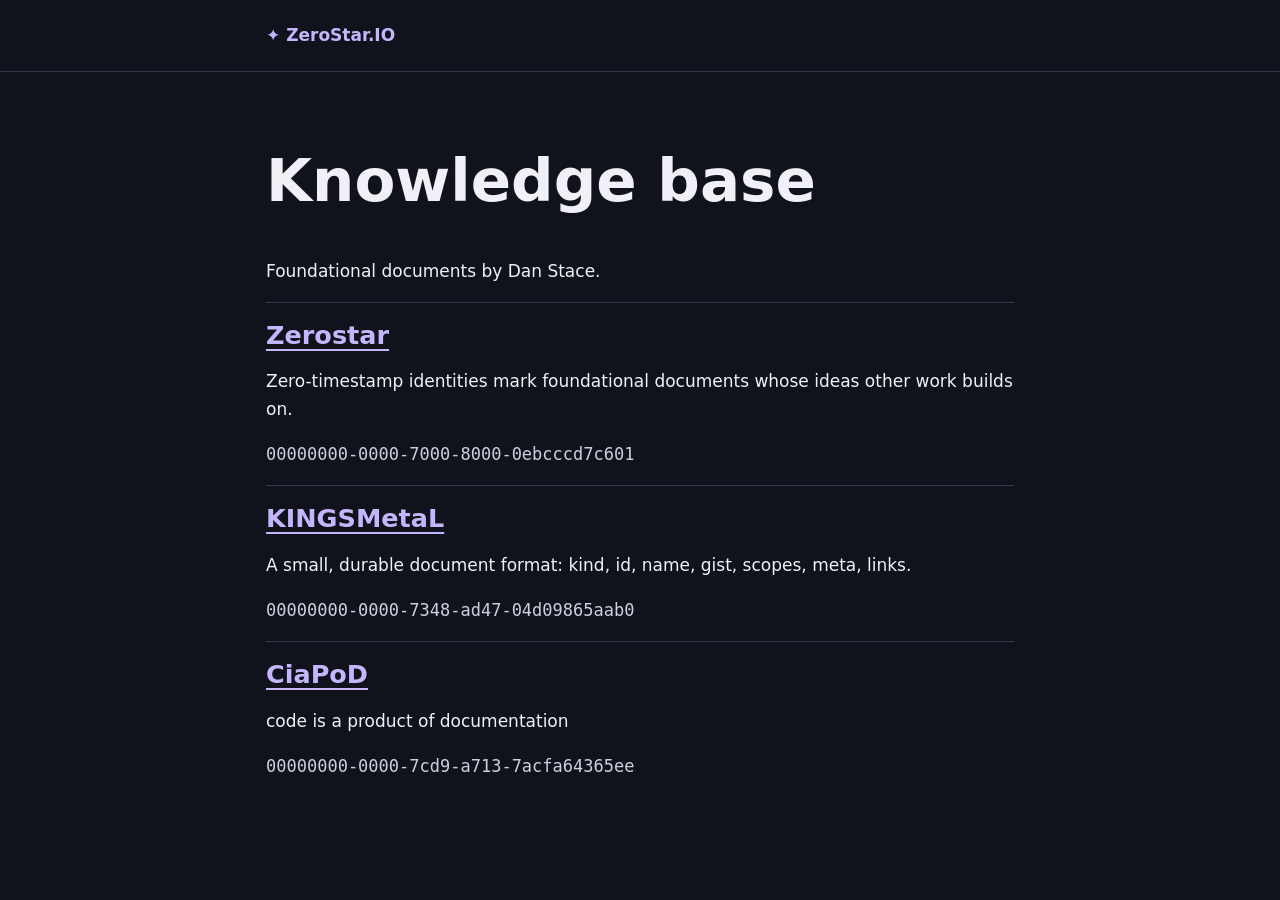
<file: docs/index.html>
<!doctype html>
<html lang="en">
<meta charset="utf-8">
<meta name="viewport" content="width=device-width, initial-scale=1">
<title>Knowledge base · ZeroStar.IO</title>
<link rel="stylesheet" href="style.css">
<header><a href="index.html">✦ ZeroStar.IO</a></header>
<main><h1>Knowledge base</h1><p>Foundational documents by Dan Stace.</p><ul class='records'><li><h2><a href='kb/00000000-0000-7000-8000-0ebcccd7c601.html'>Zerostar</a></h2><p>Zero-timestamp identities mark foundational documents whose ideas other work builds on.</p><code>00000000-0000-7000-8000-0ebcccd7c601</code></li>
<li><h2><a href='kb/00000000-0000-7348-ad47-04d09865aab0.html'>KINGSMetaL</a></h2><p>A small, durable document format: kind, id, name, gist, scopes, meta, links.</p><code>00000000-0000-7348-ad47-04d09865aab0</code></li>
<li><h2><a href='kb/00000000-0000-7cd9-a713-7acfa64365ee.html'>CiaPoD</a></h2><p>code is a product of documentation</p><code>00000000-0000-7cd9-a713-7acfa64365ee</code></li></ul></main>
</html>
</file>
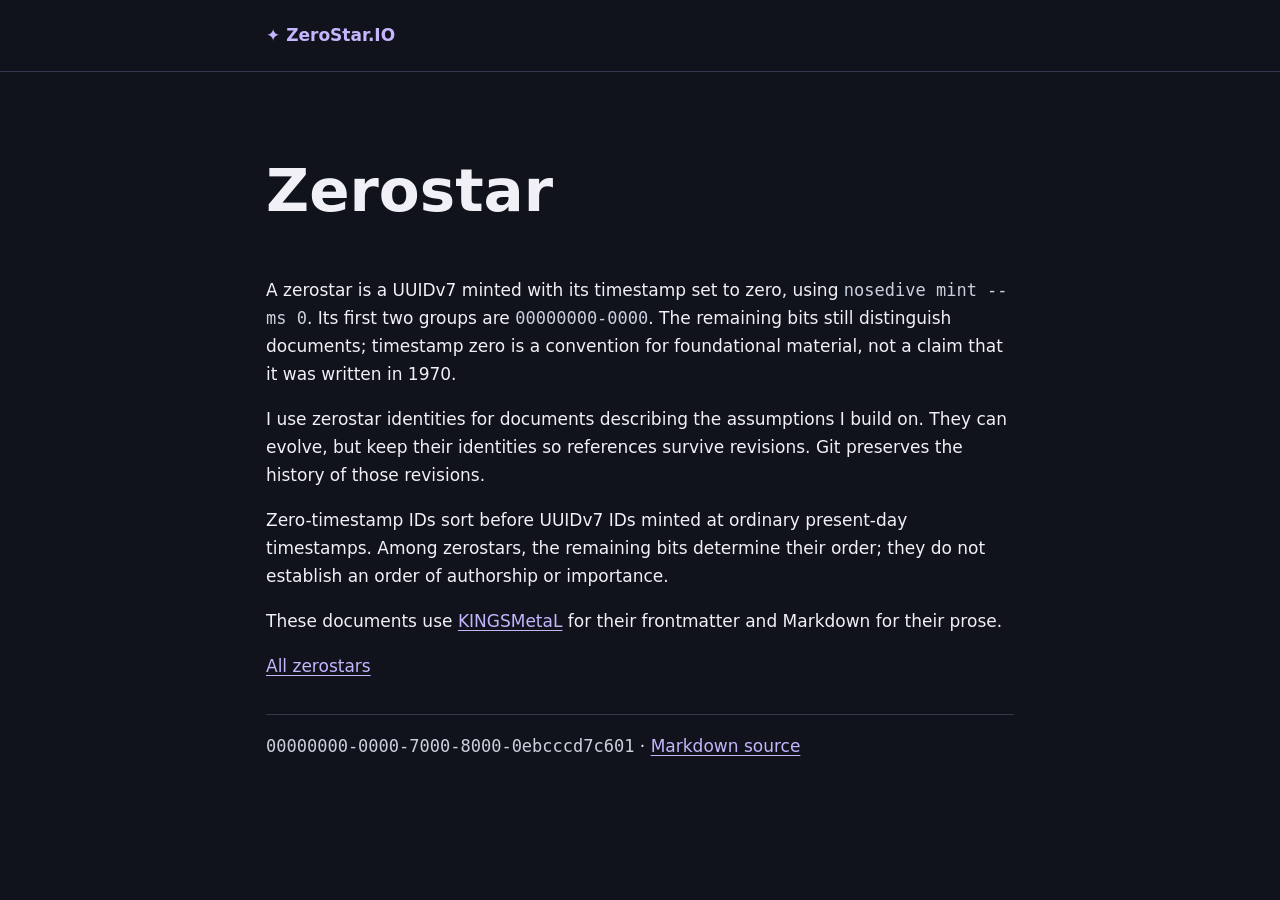
<file: docs/kb/00000000-0000-7000-8000-0ebcccd7c601.html>
<!doctype html>
<html lang="en">
<meta charset="utf-8">
<meta name="viewport" content="width=device-width, initial-scale=1">
<title>Zerostar · ZeroStar.IO</title>
<link rel="stylesheet" href="../style.css">
<header><a href="../index.html">✦ ZeroStar.IO</a></header>
<main><article><h1 id="zerostar">Zerostar</h1>
<p>A zerostar is a UUIDv7 minted with its timestamp set to zero, using <code>nosedive mint --ms 0</code>. Its first two groups are <code>00000000-0000</code>. The remaining bits still distinguish documents; timestamp zero is a convention for foundational material, not a claim that it was written in 1970.</p>
<p>I use zerostar identities for documents describing the assumptions I build on. They can evolve, but keep their identities so references survive revisions. Git preserves the history of those revisions.</p>
<p>Zero-timestamp IDs sort before UUIDv7 IDs minted at ordinary present-day timestamps. Among zerostars, the remaining bits determine their order; they do not establish an order of authorship or importance.</p>
<p>These documents use <a href="00000000-0000-7348-ad47-04d09865aab0.html">KINGSMetaL</a> for their frontmatter and Markdown for their prose.</p>
<p><a href="../index.html">All zerostars</a></p>
</article><footer><code>00000000-0000-7000-8000-0ebcccd7c601</code> · <a href='00000000-0000-7000-8000-0ebcccd7c601.md'>Markdown source</a></footer></main>
</html>
</file>
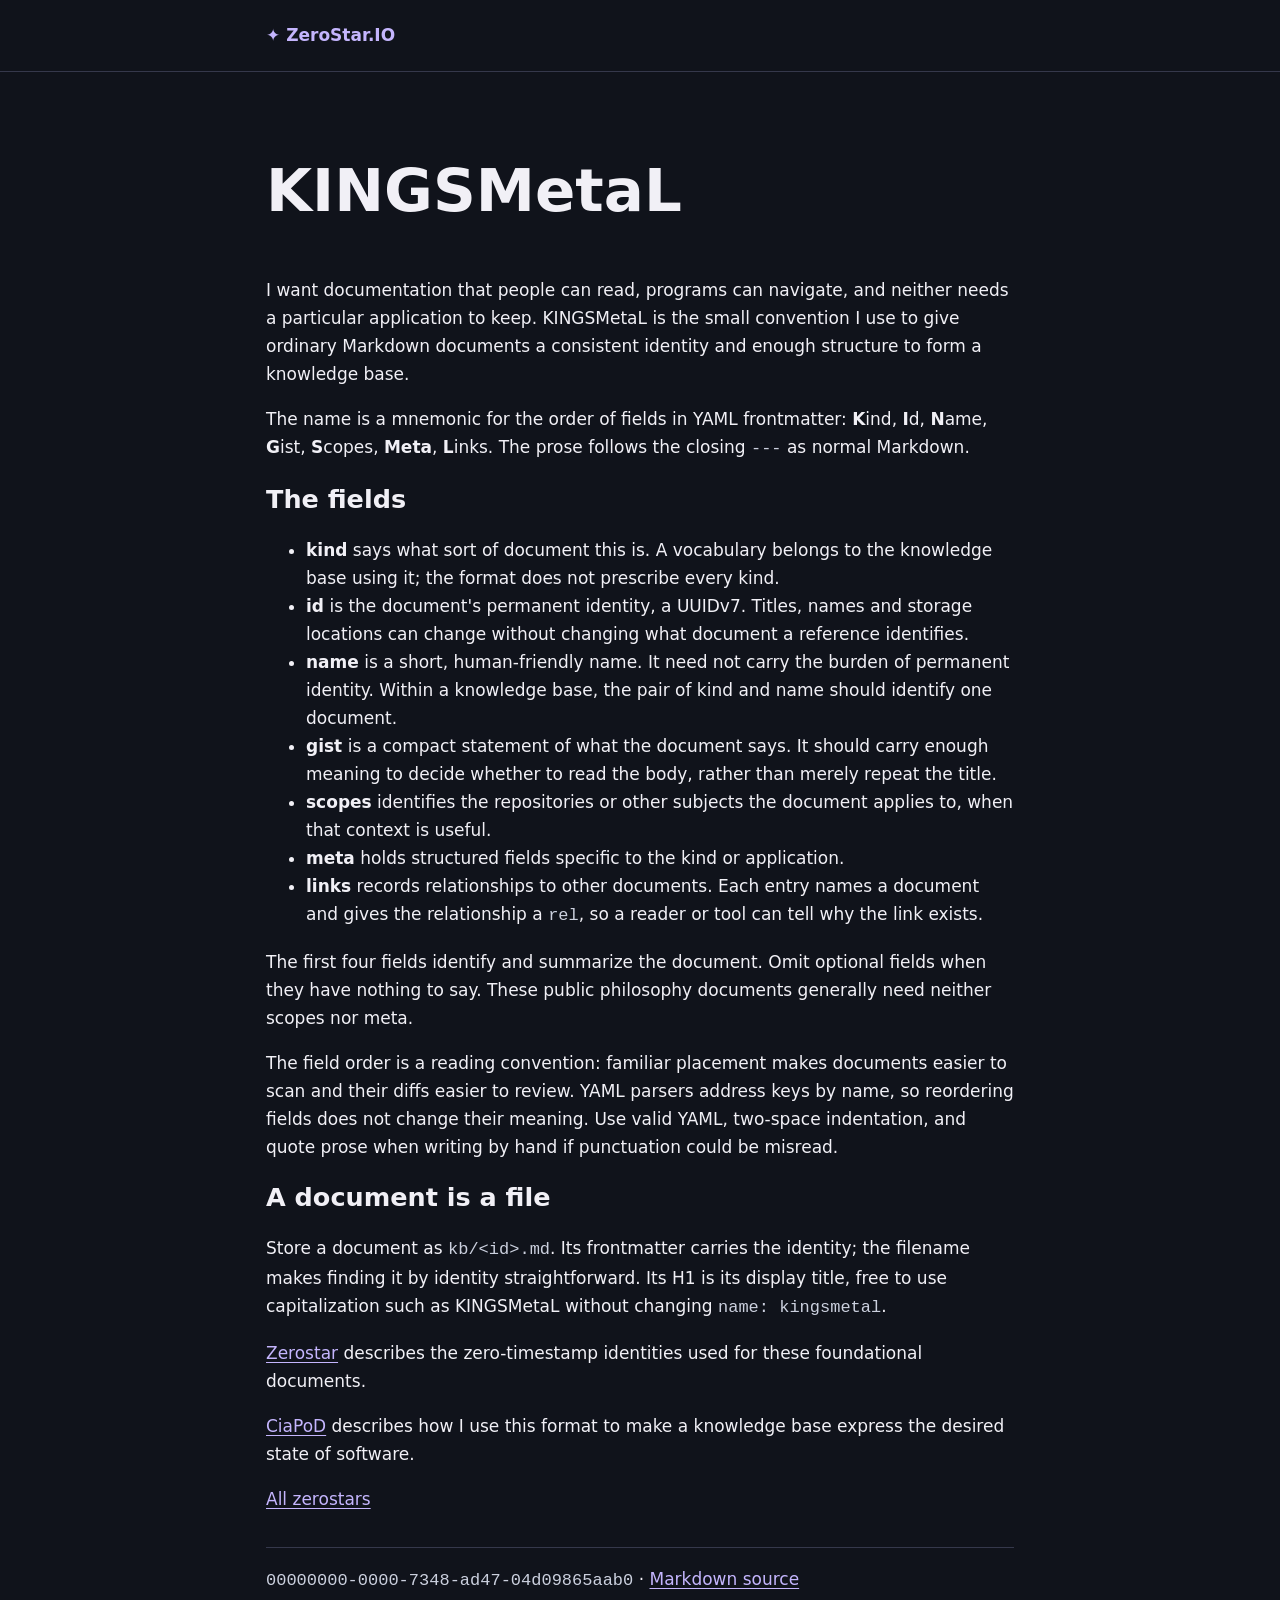
<file: docs/kb/00000000-0000-7348-ad47-04d09865aab0.html>
<!doctype html>
<html lang="en">
<meta charset="utf-8">
<meta name="viewport" content="width=device-width, initial-scale=1">
<title>KINGSMetaL · ZeroStar.IO</title>
<link rel="stylesheet" href="../style.css">
<header><a href="../index.html">✦ ZeroStar.IO</a></header>
<main><article><h1 id="kingsmetal">KINGSMetaL</h1>
<p>I want documentation that people can read, programs can navigate, and neither needs a particular application to keep. KINGSMetaL is the small convention I use to give ordinary Markdown documents a consistent identity and enough structure to form a knowledge base.</p>
<p>The name is a mnemonic for the order of fields in YAML frontmatter: <strong>K</strong>ind, <strong>I</strong>d, <strong>N</strong>ame, <strong>G</strong>ist, <strong>S</strong>copes, <strong>Meta</strong>, <strong>L</strong>inks. The prose follows the closing <code>---</code> as normal Markdown.</p>
<h2 id="the-fields">The fields</h2>
<ul>
<li><strong>kind</strong> says what sort of document this is. A vocabulary belongs to the knowledge base using it; the format does not prescribe every kind.</li>
<li><strong>id</strong> is the document's permanent identity, a UUIDv7. Titles, names and storage locations can change without changing what document a reference identifies.</li>
<li><strong>name</strong> is a short, human-friendly name. It need not carry the burden of permanent identity. Within a knowledge base, the pair of kind and name should identify one document.</li>
<li><strong>gist</strong> is a compact statement of what the document says. It should carry enough meaning to decide whether to read the body, rather than merely repeat the title.</li>
<li><strong>scopes</strong> identifies the repositories or other subjects the document applies to, when that context is useful.</li>
<li><strong>meta</strong> holds structured fields specific to the kind or application.</li>
<li><strong>links</strong> records relationships to other documents. Each entry names a document and gives the relationship a <code>rel</code>, so a reader or tool can tell why the link exists.</li>
</ul>
<p>The first four fields identify and summarize the document. Omit optional fields when they have nothing to say. These public philosophy documents generally need neither scopes nor meta.</p>
<p>The field order is a reading convention: familiar placement makes documents easier to scan and their diffs easier to review. YAML parsers address keys by name, so reordering fields does not change their meaning. Use valid YAML, two-space indentation, and quote prose when writing by hand if punctuation could be misread.</p>
<h2 id="a-document-is-a-file">A document is a file</h2>
<p>Store a document as <code>kb/&lt;id&gt;.md</code>. Its frontmatter carries the identity; the filename makes finding it by identity straightforward. Its H1 is its display title, free to use capitalization such as KINGSMetaL without changing <code>name: kingsmetal</code>.</p>
<p><a href="00000000-0000-7000-8000-0ebcccd7c601.html">Zerostar</a> describes the zero-timestamp identities used for these foundational documents.</p>
<p><a href="00000000-0000-7cd9-a713-7acfa64365ee.html">CiaPoD</a> describes how I use this format to make a knowledge base express the desired state of software.</p>
<p><a href="../index.html">All zerostars</a></p>
</article><footer><code>00000000-0000-7348-ad47-04d09865aab0</code> · <a href='00000000-0000-7348-ad47-04d09865aab0.md'>Markdown source</a></footer></main>
</html>
</file>
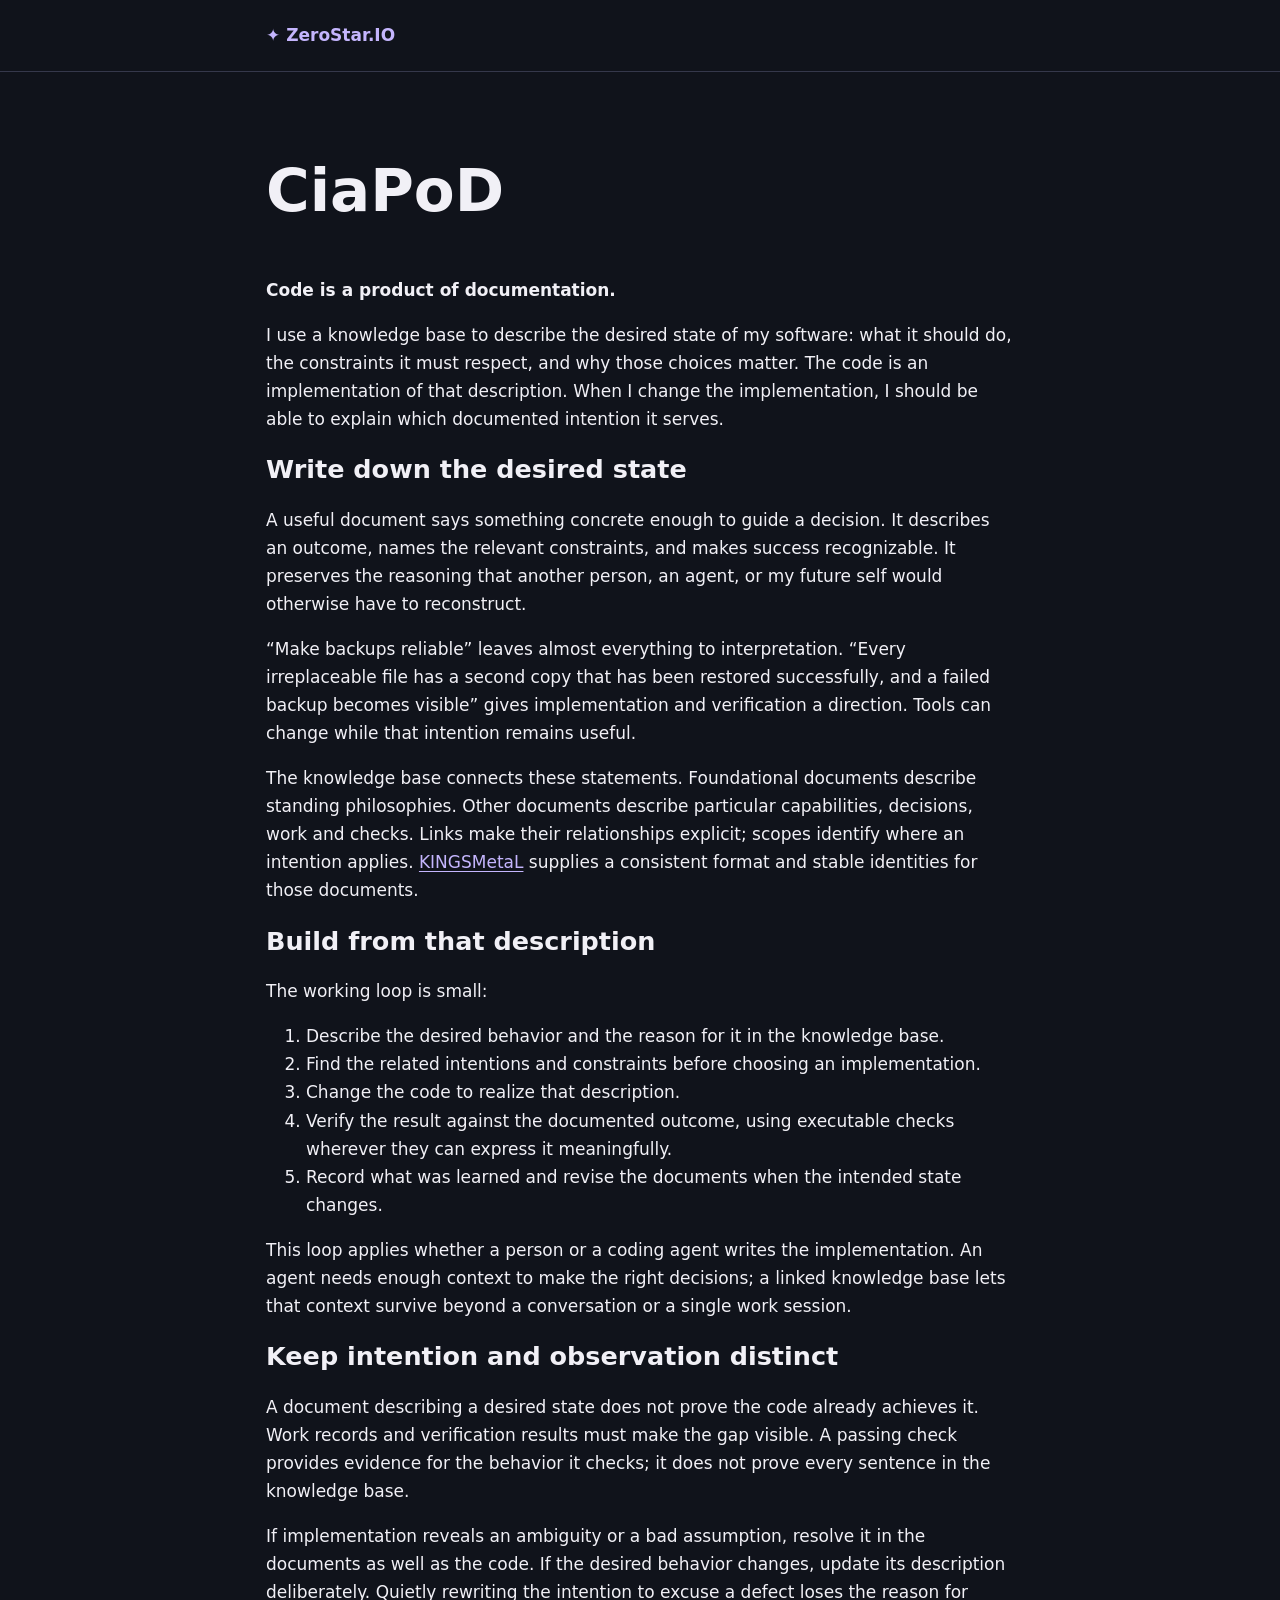
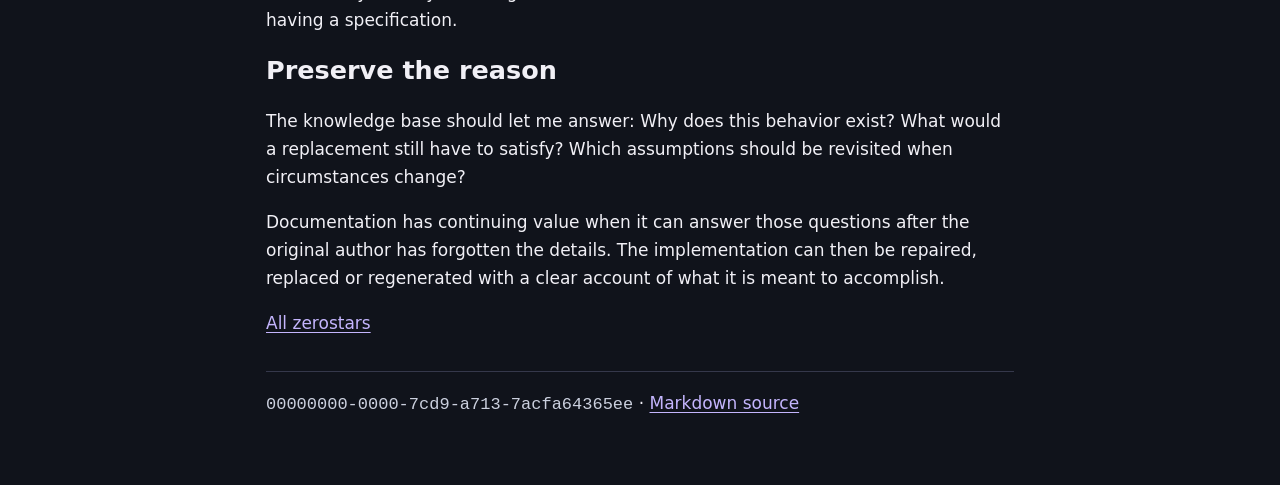
<file: docs/kb/00000000-0000-7cd9-a713-7acfa64365ee.html>
<!doctype html>
<html lang="en">
<meta charset="utf-8">
<meta name="viewport" content="width=device-width, initial-scale=1">
<title>CiaPoD · ZeroStar.IO</title>
<link rel="stylesheet" href="../style.css">
<header><a href="../index.html">✦ ZeroStar.IO</a></header>
<main><article><h1 id="ciapod">CiaPoD</h1>
<p><strong>Code is a product of documentation.</strong></p>
<p>I use a knowledge base to describe the desired state of my software: what it should do, the constraints it must respect, and why those choices matter. The code is an implementation of that description. When I change the implementation, I should be able to explain which documented intention it serves.</p>
<h2 id="write-down-the-desired-state">Write down the desired state</h2>
<p>A useful document says something concrete enough to guide a decision. It describes an outcome, names the relevant constraints, and makes success recognizable. It preserves the reasoning that another person, an agent, or my future self would otherwise have to reconstruct.</p>
<p>“Make backups reliable” leaves almost everything to interpretation. “Every irreplaceable file has a second copy that has been restored successfully, and a failed backup becomes visible” gives implementation and verification a direction. Tools can change while that intention remains useful.</p>
<p>The knowledge base connects these statements. Foundational documents describe standing philosophies. Other documents describe particular capabilities, decisions, work and checks. Links make their relationships explicit; scopes identify where an intention applies. <a href="00000000-0000-7348-ad47-04d09865aab0.html">KINGSMetaL</a> supplies a consistent format and stable identities for those documents.</p>
<h2 id="build-from-that-description">Build from that description</h2>
<p>The working loop is small:</p>
<ol>
<li>Describe the desired behavior and the reason for it in the knowledge base.</li>
<li>Find the related intentions and constraints before choosing an implementation.</li>
<li>Change the code to realize that description.</li>
<li>Verify the result against the documented outcome, using executable checks wherever they can express it meaningfully.</li>
<li>Record what was learned and revise the documents when the intended state changes.</li>
</ol>
<p>This loop applies whether a person or a coding agent writes the implementation. An agent needs enough context to make the right decisions; a linked knowledge base lets that context survive beyond a conversation or a single work session.</p>
<h2 id="keep-intention-and-observation-distinct">Keep intention and observation distinct</h2>
<p>A document describing a desired state does not prove the code already achieves it. Work records and verification results must make the gap visible. A passing check provides evidence for the behavior it checks; it does not prove every sentence in the knowledge base.</p>
<p>If implementation reveals an ambiguity or a bad assumption, resolve it in the documents as well as the code. If the desired behavior changes, update its description deliberately. Quietly rewriting the intention to excuse a defect loses the reason for having a specification.</p>
<h2 id="preserve-the-reason">Preserve the reason</h2>
<p>The knowledge base should let me answer: Why does this behavior exist? What would a replacement still have to satisfy? Which assumptions should be revisited when circumstances change?</p>
<p>Documentation has continuing value when it can answer those questions after the original author has forgotten the details. The implementation can then be repaired, replaced or regenerated with a clear account of what it is meant to accomplish.</p>
<p><a href="../index.html">All zerostars</a></p>
</article><footer><code>00000000-0000-7cd9-a713-7acfa64365ee</code> · <a href='00000000-0000-7cd9-a713-7acfa64365ee.md'>Markdown source</a></footer></main>
</html>
</file>
<file: docs/style.css>
:root { color-scheme: dark; background: #10131b; color: #f1f0f6; font: 17px/1.65 system-ui, sans-serif; }
body { margin: 0; }
header { border-bottom: 1px solid #35384b; }
header a, main { display: block; max-width: 44rem; margin: auto; padding: 1.25rem; }
header a { font-weight: 700; text-decoration: none; }
main { padding-block: 2rem 4rem; }
a { color: #c4b5fd; text-underline-offset: .18em; }
h1, h2 { line-height: 1.2; }
h1 { font-size: clamp(2rem, 6vw, 3.5rem); }
.records { list-style: none; padding: 0; }
.records li { border-top: 1px solid #35384b; padding: 1rem 0; }
.records h2 { margin: 0; }
code { overflow-wrap: anywhere; color: #cbd0de; }
pre { overflow: auto; }
footer { margin-top: 2rem; border-top: 1px solid #35384b; padding-top: 1rem; }
</file>
